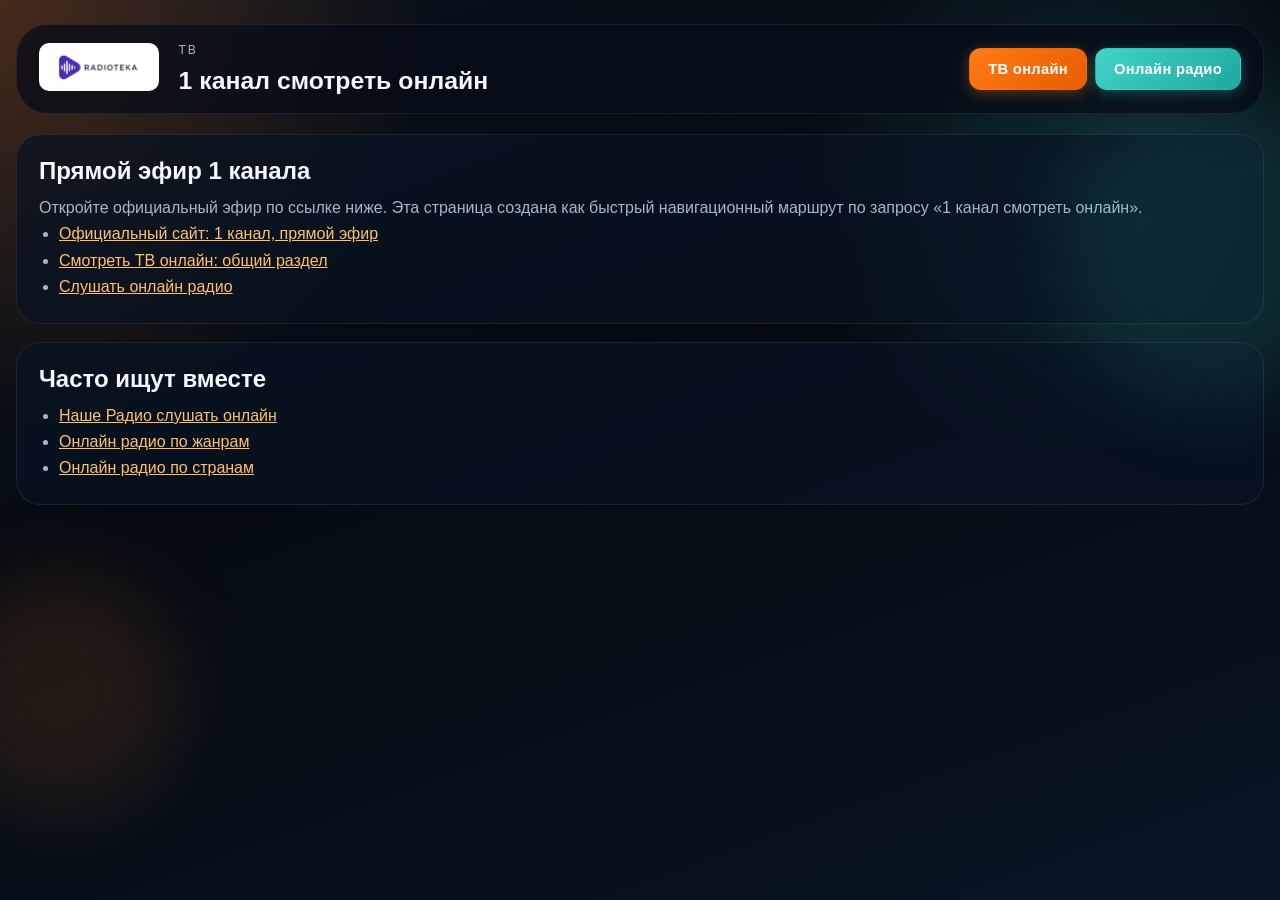
<file: kanal-1-online.html>
<!DOCTYPE html>
<html lang="ru">
  <head>
    <meta charset="UTF-8" />
    <meta name="viewport" content="width=device-width, initial-scale=1.0" />
    <title>1 канал смотреть онлайн в прямом эфире | Радиотека</title>
    <meta name="description" content="1 канал смотреть онлайн: удобная страница с быстрым переходом к официальному эфиру и дополнительной навигацией по онлайн радио." />
    <meta name="keywords" content="1 канал смотреть онлайн, первый канал онлайн, прямой эфир 1 канал" />
    <meta name="robots" content="index,follow,max-snippet:-1,max-image-preview:large,max-video-preview:-1" />
    <meta property="og:type" content="article" />
    <meta property="og:url" content="https://radio-teka.com/kanal-1-online.html" />
    <meta property="og:title" content="1 канал смотреть онлайн в прямом эфире" />
    <meta property="og:description" content="Быстрый переход к просмотру 1 канала и полезным разделам для онлайн радио." />
    <meta property="og:image" content="https://radio-teka.com/logo.jpg" />
    <link rel="canonical" href="https://radio-teka.com/kanal-1-online.html" />
    <link rel="stylesheet" href="./styles.css" />
    <script type="application/ld+json">
      {
        "@context": "https://schema.org",
        "@type": "WebPage",
        "name": "1 канал смотреть онлайн в прямом эфире",
        "url": "https://radio-teka.com/kanal-1-online.html",
        "inLanguage": "ru"
      }
    </script>
    <script type="application/ld+json">
      {
        "@context": "https://schema.org",
        "@type": "FAQPage",
        "mainEntity": [
          {
            "@type": "Question",
            "name": "Где смотреть 1 канал онлайн?",
            "acceptedAnswer": {
              "@type": "Answer",
              "text": "Перейдите по ссылке на официальный эфир 1 канала на этой странице." 
            }
          },
          {
            "@type": "Question",
            "name": "Есть ли на сайте онлайн радио?",
            "acceptedAnswer": {
              "@type": "Answer",
              "text": "Да, на главной странице доступен каталог онлайн радио с поиском и фильтрами." 
            }
          }
        ]
      }
    </script>
  </head>
  <body>
    <div class="app-shell">
      <header class="topbar browse-topbar">
        <div class="brand-block">
          <a href="./index.html" style="text-decoration: none;">
            <img src="./logo2.jpg" alt="Radioteka" class="brand-logo" />
          </a>
        </div>
        <div class="browse-header-copy">
          <p class="eyebrow">ТВ</p>
          <h1>1 канал смотреть онлайн</h1>
        </div>
        <div class="topbar-shortcuts" aria-label="Навигация">
          <a class="topbar-link-btn" href="./tv-online.html">ТВ онлайн</a>
          <a class="topbar-link-btn" href="./index.html">Онлайн радио</a>
        </div>
      </header>

      <main class="seo-page-main">
        <section class="seo-page-section">
          <h2>Прямой эфир 1 канала</h2>
          <p>Откройте официальный эфир по ссылке ниже. Эта страница создана как быстрый навигационный маршрут по запросу «1 канал смотреть онлайн».</p>
          <ul>
            <li><a href="https://www.1tv.ru/live" rel="nofollow noopener" target="_blank">Официальный сайт: 1 канал, прямой эфир</a></li>
            <li><a href="./tv-online.html">Смотреть ТВ онлайн: общий раздел</a></li>
            <li><a href="./index.html">Слушать онлайн радио</a></li>
          </ul>
        </section>

        <section class="seo-page-section">
          <h2>Часто ищут вместе</h2>
          <ul>
            <li><a href="./nashe-radio-online.html">Наше Радио слушать онлайн</a></li>
            <li><a href="./genres.html">Онлайн радио по жанрам</a></li>
            <li><a href="./countries.html">Онлайн радио по странам</a></li>
          </ul>
        </section>
      </main>
    </div>
  </body>
</html>
</file>
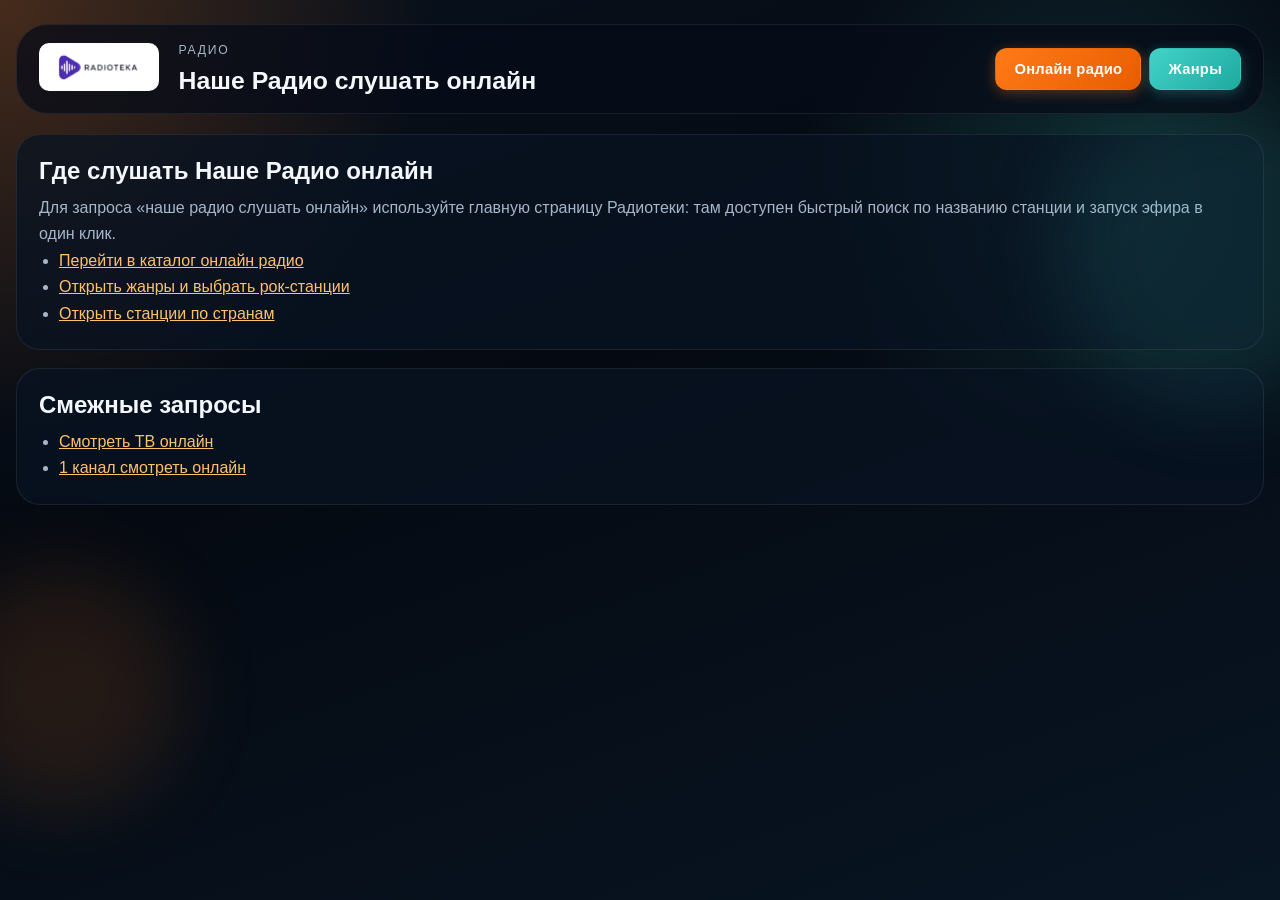
<file: nashe-radio-online.html>
<!DOCTYPE html>
<html lang="ru">
  <head>
    <meta charset="UTF-8" />
    <meta name="viewport" content="width=device-width, initial-scale=1.0" />
    <title>Наше Радио слушать онлайн бесплатно | Радиотека</title>
    <meta name="description" content="Наше Радио слушать онлайн в прямом эфире: переход к разделу онлайн радио, подборкам по жанрам и быстрому поиску станций." />
    <meta name="keywords" content="наше радио слушать онлайн, наше радио онлайн, рок радио онлайн" />
    <meta name="robots" content="index,follow,max-snippet:-1,max-image-preview:large,max-video-preview:-1" />
    <meta property="og:type" content="article" />
    <meta property="og:url" content="https://radio-teka.com/nashe-radio-online.html" />
    <meta property="og:title" content="Наше Радио слушать онлайн бесплатно" />
    <meta property="og:description" content="Навигационная страница для быстрого перехода к прослушиванию онлайн радио и рок-станций." />
    <meta property="og:image" content="https://radio-teka.com/logo.jpg" />
    <link rel="canonical" href="https://radio-teka.com/nashe-radio-online.html" />
    <link rel="stylesheet" href="./styles.css" />
    <script type="application/ld+json">
      {
        "@context": "https://schema.org",
        "@type": "WebPage",
        "name": "Наше Радио слушать онлайн бесплатно",
        "url": "https://radio-teka.com/nashe-radio-online.html",
        "inLanguage": "ru"
      }
    </script>
    <script type="application/ld+json">
      {
        "@context": "https://schema.org",
        "@type": "BreadcrumbList",
        "itemListElement": [
          {
            "@type": "ListItem",
            "position": 1,
            "name": "Онлайн радио",
            "item": "https://radio-teka.com/"
          },
          {
            "@type": "ListItem",
            "position": 2,
            "name": "Наше Радио слушать онлайн",
            "item": "https://radio-teka.com/nashe-radio-online.html"
          }
        ]
      }
    </script>
  </head>
  <body>
    <div class="app-shell">
      <header class="topbar browse-topbar">
        <div class="brand-block">
          <a href="./index.html" style="text-decoration: none;">
            <img src="./logo2.jpg" alt="Radioteka" class="brand-logo" />
          </a>
        </div>
        <div class="browse-header-copy">
          <p class="eyebrow">Радио</p>
          <h1>Наше Радио слушать онлайн</h1>
        </div>
        <div class="topbar-shortcuts" aria-label="Навигация">
          <a class="topbar-link-btn" href="./index.html">Онлайн радио</a>
          <a class="topbar-link-btn" href="./genres.html">Жанры</a>
        </div>
      </header>

      <main class="seo-page-main">
        <section class="seo-page-section">
          <h2>Где слушать Наше Радио онлайн</h2>
          <p>Для запроса «наше радио слушать онлайн» используйте главную страницу Радиотеки: там доступен быстрый поиск по названию станции и запуск эфира в один клик.</p>
          <ul>
            <li><a href="./index.html">Перейти в каталог онлайн радио</a></li>
            <li><a href="./genres.html">Открыть жанры и выбрать рок-станции</a></li>
            <li><a href="./countries.html">Открыть станции по странам</a></li>
          </ul>
        </section>

        <section class="seo-page-section">
          <h2>Смежные запросы</h2>
          <ul>
            <li><a href="./tv-online.html">Смотреть ТВ онлайн</a></li>
            <li><a href="./kanal-1-online.html">1 канал смотреть онлайн</a></li>
          </ul>
        </section>
      </main>
    </div>
  </body>
</html>
</file>
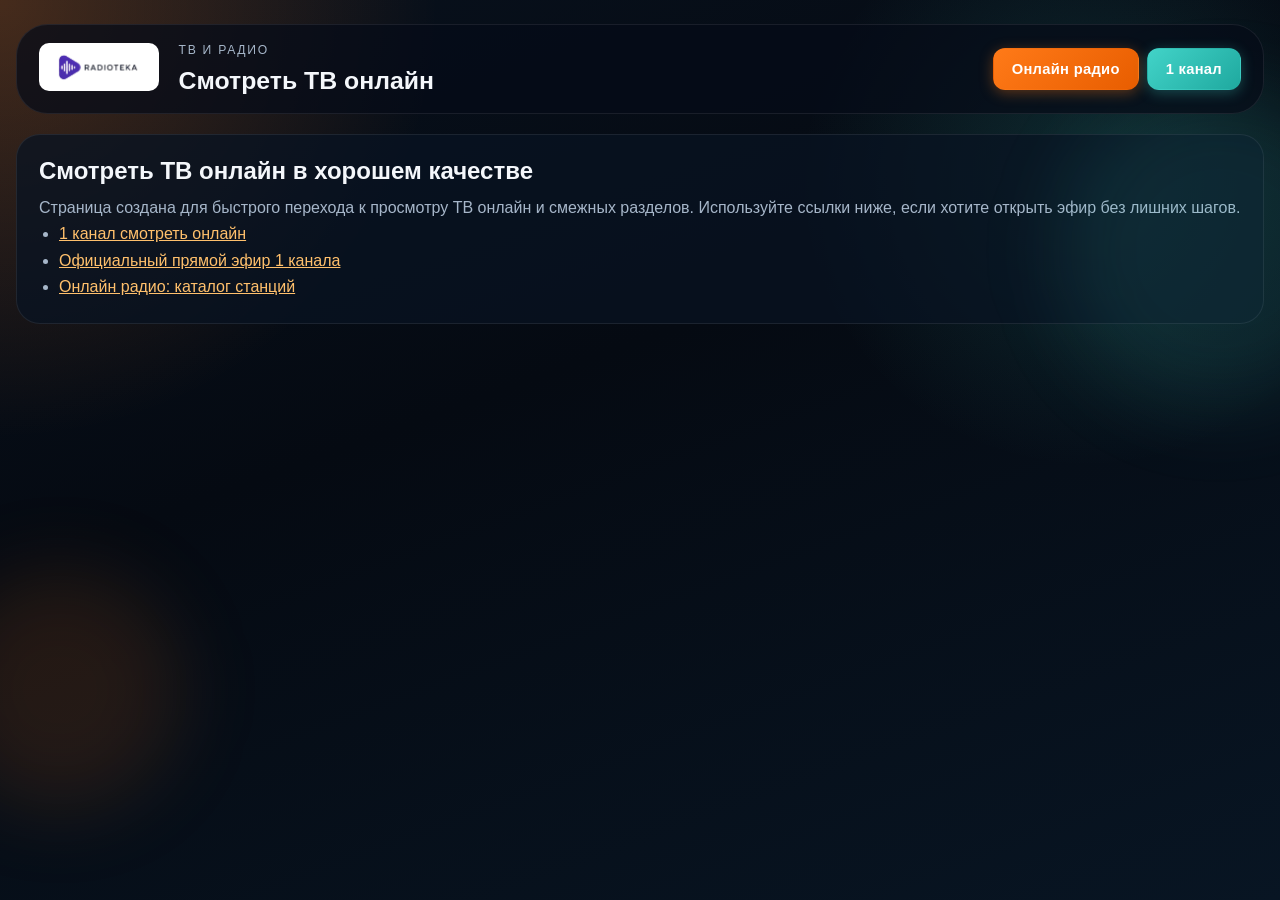
<file: tv-online.html>
<!DOCTYPE html>
<html lang="ru">
  <head>
    <meta charset="UTF-8" />
    <meta name="viewport" content="width=device-width, initial-scale=1.0" />
    <title>Смотреть ТВ онлайн бесплатно в прямом эфире | Радиотека</title>
    <meta name="description" content="Смотреть ТВ онлайн в хорошем качестве: быстрые переходы на эфиры популярных телеканалов и удобная навигация по разделам радио и ТВ." />
    <meta name="keywords" content="смотреть тв онлайн, тв онлайн, прямой эфир тв" />
    <meta name="robots" content="index,follow,max-snippet:-1,max-image-preview:large,max-video-preview:-1" />
    <meta property="og:type" content="article" />
    <meta property="og:url" content="https://radio-teka.com/tv-online.html" />
    <meta property="og:title" content="Смотреть ТВ онлайн бесплатно в прямом эфире" />
    <meta property="og:description" content="Подборка полезных ссылок для просмотра ТВ онлайн и перехода к радиоэфирам." />
    <meta property="og:image" content="https://radio-teka.com/logo.jpg" />
    <link rel="canonical" href="https://radio-teka.com/tv-online.html" />
    <link rel="stylesheet" href="./styles.css" />
    <script type="application/ld+json">
      {
        "@context": "https://schema.org",
        "@type": "WebPage",
        "name": "Смотреть ТВ онлайн бесплатно в прямом эфире",
        "url": "https://radio-teka.com/tv-online.html",
        "inLanguage": "ru"
      }
    </script>
    <script type="application/ld+json">
      {
        "@context": "https://schema.org",
        "@type": "FAQPage",
        "mainEntity": [
          {
            "@type": "Question",
            "name": "Где смотреть ТВ онлайн в прямом эфире?",
            "acceptedAnswer": {
              "@type": "Answer",
              "text": "На этой странице собраны быстрые ссылки на популярные эфиры и официальный сайт 1 канала." 
            }
          },
          {
            "@type": "Question",
            "name": "Можно ли здесь слушать радио онлайн?",
            "acceptedAnswer": {
              "@type": "Answer",
              "text": "Да, перейдите на главную страницу Радиотеки и выберите радиостанцию в каталоге." 
            }
          }
        ]
      }
    </script>
  </head>
  <body>
    <div class="app-shell">
      <header class="topbar browse-topbar">
        <div class="brand-block">
          <a href="./index.html" style="text-decoration: none;">
            <img src="./logo2.jpg" alt="Radioteka" class="brand-logo" />
          </a>
        </div>
        <div class="browse-header-copy">
          <p class="eyebrow">ТВ и радио</p>
          <h1>Смотреть ТВ онлайн</h1>
        </div>
        <div class="topbar-shortcuts" aria-label="Навигация">
          <a class="topbar-link-btn" href="./index.html">Онлайн радио</a>
          <a class="topbar-link-btn" href="./kanal-1-online.html">1 канал</a>
        </div>
      </header>

      <main class="seo-page-main">
        <section class="seo-page-section">
          <h2>Смотреть ТВ онлайн в хорошем качестве</h2>
          <p>Страница создана для быстрого перехода к просмотру ТВ онлайн и смежных разделов. Используйте ссылки ниже, если хотите открыть эфир без лишних шагов.</p>
          <ul>
            <li><a href="./kanal-1-online.html">1 канал смотреть онлайн</a></li>
            <li><a href="https://www.1tv.ru/live" rel="nofollow noopener" target="_blank">Официальный прямой эфир 1 канала</a></li>
            <li><a href="./index.html">Онлайн радио: каталог станций</a></li>
          </ul>
        </section>

      </main>
    </div>
  </body>
</html>
</file>
<file: styles.css>
:root {
  --bg: #07111f;
  --panel: rgba(9, 19, 34, 0.74);
  --panel-strong: rgba(13, 27, 47, 0.92);
  --line: rgba(255, 255, 255, 0.08);
  --text: #f4f7fb;
  --muted: #a6b6c9;
  --accent: #ff7a18;
  --accent-soft: #ffc06c;
  --teal: #42d3c8;
  --shadow: 0 24px 80px rgba(0, 0, 0, 0.35);
  --radius-xl: 32px;
  --radius-lg: 24px;
  --radius-md: 18px;
}

* {
  box-sizing: border-box;
}

body {
  margin: 0;
  min-height: 100vh;
  font-family: "Space Grotesk", sans-serif;
  color: var(--text);
  background:
    radial-gradient(circle at top left, rgba(255, 122, 24, 0.25), transparent 28%),
    radial-gradient(circle at 85% 20%, rgba(66, 211, 200, 0.16), transparent 22%),
    linear-gradient(160deg, #08111d 0%, #050a12 42%, #081523 100%);
}

body::before,
body::after {
  content: "";
  position: fixed;
  inset: auto;
  border-radius: 999px;
  filter: blur(40px);
  pointer-events: none;
}

body::before {
  width: 240px;
  height: 240px;
  left: -60px;
  bottom: 10%;
  background: rgba(255, 122, 24, 0.12);
}

body::after {
  width: 320px;
  height: 320px;
  right: -100px;
  top: 10%;
  background: rgba(66, 211, 200, 0.1);
}

.app-shell {
  width: min(1440px, calc(100% - 32px));
  margin: 0 auto;
  padding: 24px 0 48px;
}

.hero-panel,
.queue-panel,
.catalog-panel,
.search-field,
.timer-field,
.summary-card,
.queue-item,
.station-card,
.filter-pill,
.primary-button,
.ghost-button,
.icon-button {
  backdrop-filter: blur(18px);
}

.topbar {
  position: relative;
  z-index: 100;
  overflow: visible;
  display: flex;
  align-items: center;
  justify-content: space-between;
  gap: 20px;
  padding: 18px 22px;
  border: 1px solid var(--line);
  border-radius: var(--radius-xl);
  background: rgba(6, 12, 24, 0.72);
}

.brand-block {
  display: flex;
  align-items: center;
  gap: 14px;
}

.brand-mark,
.station-badge,
.station-logo {
  display: grid;
  place-items: center;
  font-family: "Manrope", sans-serif;
  font-weight: 800;
}

.brand-mark {
  width: 56px;
  height: 56px;
  border-radius: 18px;
  background: linear-gradient(135deg, var(--accent), #ff9d2f 55%, var(--accent-soft));
  color: #10131a;
}

.brand-logo {
  height: 48px;
  width: auto;
  object-fit: contain;
  border-radius: 10px;
  background: #fff;
  padding: 4px 8px;
  mix-blend-mode: normal;
  transition: opacity 0.2s ease;
  cursor: pointer;
}

.brand-block a:hover .brand-logo {
  opacity: 0.8;
}

.eyebrow {
  margin: 0 0 6px;
  font-size: 0.76rem;
  text-transform: uppercase;
  letter-spacing: 0.14em;
  color: var(--muted);
}

h1,
h2,
h3,
p {
  margin: 0;
}

h1,
h2,
h3 {
  font-family: "Manrope", sans-serif;
}

h1 {
  font-size: 1.42rem;
}

.topbar-actions {
  display: flex;
  flex: 1;
  justify-content: flex-end;
  align-items: stretch;
  gap: 14px;
}

.search-wrap {
  position: relative;
  z-index: 160;
  flex: 1;
  min-width: 320px;
  max-width: 920px;
}

.search-field,
.timer-field {
  display: grid;
  gap: 7px;
  min-width: 240px;
  padding: 12px 14px;
  border: 1px solid var(--line);
  border-radius: 20px;
  background: rgba(255, 255, 255, 0.04);
}

.topbar .search-wrap .search-field {
  border: none;
  background: transparent;
  border-radius: 0;
  padding-left: 0;
}

.search-field {
  width: 100%;
}

.timer-field {
  min-width: 160px;
  flex: 0 0 200px;
}

input,
select,
button {
  font: inherit;
}

input,
select {
  border: 0;
  outline: none;
  color: var(--text);
  background: transparent;
}

.search-field > span,
.timer-field > span {
  color: var(--muted);
  font-size: 0.82rem;
  letter-spacing: 0.04em;
  text-transform: uppercase;
}

#station-search {
  width: 100%;
  min-width: 0;
  padding: 0;
  line-height: 1.4;
  appearance: none;
  -webkit-appearance: none;
}

#station-search::-webkit-search-decoration,
#station-search::-webkit-search-cancel-button,
#station-search::-webkit-search-results-button,
#station-search::-webkit-search-results-decoration {
  -webkit-appearance: none;
  appearance: none;
  display: none;
}

#station-search::-ms-clear,
#station-search::-ms-reveal {
  display: none;
  width: 0;
  height: 0;
}

#station-search:focus,
#sleep-timer:focus {
  color: var(--text);
}

input::placeholder {
  color: #8193aa;
}

.search-suggestions {
  position: absolute;
  top: calc(100% + 10px);
  left: 0;
  right: 0;
  z-index: 9999;
  display: grid;
  gap: 6px;
  padding: 10px;
  border: 1px solid rgba(255, 255, 255, 0.08);
  border-radius: 20px;
  background: rgba(7, 16, 29, 0.96);
  box-shadow: 0 20px 40px rgba(0, 0, 0, 0.32);
  backdrop-filter: blur(18px);
  max-height: min(62vh, 520px);
  overflow-y: auto;
}

.search-suggestions[hidden] {
  display: none !important;
}

.search-suggestion {
  display: grid;
  grid-template-columns: 44px minmax(0, 1fr);
  gap: 12px;
  align-items: center;
  width: 100%;
  padding: 10px;
  border: 1px solid transparent;
  border-radius: 16px;
  color: var(--text);
  background: transparent;
  text-align: left;
  cursor: pointer;
}

.search-suggestion:hover,
.search-suggestion.active {
  border-color: rgba(255, 192, 108, 0.24);
  background: rgba(255, 255, 255, 0.08);
}

.search-suggestion .station-logo {
  width: 44px;
  height: 44px;
  border-radius: 14px;
}

.search-suggestion-meta {
  min-width: 0;
}

.search-suggestion-meta strong,
.search-suggestion-meta small {
  display: block;
  overflow: hidden;
  text-overflow: ellipsis;
  white-space: nowrap;
}

.search-suggestion-meta strong {
  color: var(--text);
}

.search-suggestion-meta small {
  margin-top: 4px;
  color: var(--muted);
}

.layout-grid {
  display: grid;
  grid-template-columns: minmax(0, 1.6fr) 360px;
  gap: 22px;
  margin-top: 8px;
}

.hero-panel,
.queue-panel,
.catalog-panel {
  position: relative;
  overflow: hidden;
  border: 1px solid var(--line);
  border-radius: var(--radius-xl);
  background: var(--panel);
  box-shadow: var(--shadow);
}

.hero-panel {
  min-height: 480px;
  padding: 34px;
}

.hero-backdrop {
  position: absolute;
  inset: 0;
  background: linear-gradient(135deg, rgba(10,18,35,0.95) 0%, rgba(6,12,24,0.9) 100%);
}

.hero-copy {
  position: relative;
  z-index: 2;
  display: grid;
  gap: 22px;
  flex: 1;
  min-width: 0;
  max-width: calc(100% - 450px);
}

.hero-layout {
  position: relative;
  z-index: 1;
  display: flex;
  align-items: center;
  gap: 40px;
  height: 100%;
  min-height: calc(480px - 68px);
}

/* tagline in topbar */
.topbar-tagline {
  flex: 0 0 auto;
  font-size: 0.82rem;
  color: var(--muted);
  white-space: nowrap;
  letter-spacing: 0.02em;
}

/* ── Vinyl record ── */
.hero-vinyl-wrap {
  position: absolute;
  right: 34px;
  top: 50%;
  transform: translateY(-50%);
  z-index: 0;
  pointer-events: none;
}

.vinyl-disc {
  width: 400px;
  height: 400px;
  border-radius: 50%;
  background: radial-gradient(circle at 30% 30%, #333, #000);
  box-shadow:
    0 30px 80px rgba(0,0,0,0.9),
    inset -3px -3px 15px rgba(0,0,0,0.8),
    inset 3px 3px 15px rgba(255,255,255,0.08);
  position: relative;
  display: flex;
  align-items: center;
  justify-content: center;
  overflow: hidden;
  animation: vinyl-spin 4s linear infinite;
  animation-play-state: paused;
  cursor: pointer;
  transition: filter 0.2s;
}

.vinyl-disc:hover { filter: brightness(1.12); }

.vinyl-disc.playing {
  animation-play-state: running;
}

.vinyl-disc {
  pointer-events: auto;
}

.vinyl-grooves {
  position: absolute;
  width: 80%;
  height: 80%;
  border-radius: 50%;
  background: repeating-radial-gradient(
    circle,
    #1a1a1a 0px, #1a1a1a 2px,
    #0a0a0a 2px, #0a0a0a 4px
  );
}

.vinyl-label {
  position: absolute;
  width: 54%;
  height: 54%;
  border-radius: 50%;
  background: linear-gradient(135deg, var(--accent), #c85a00);
  display: flex;
  align-items: center;
  justify-content: center;
  box-shadow: 0 4px 22px rgba(255,130,30,0.45);
  z-index: 2;
  overflow: hidden;
  font-family: "Manrope", sans-serif;
  font-weight: 800;
  font-size: 1.1rem;
  color: #10131a;
}

.vinyl-label img {
  width: 100%;
  height: 100%;
  object-fit: cover;
  border-radius: 50%;
}

@keyframes vinyl-spin {
  from { transform: rotate(0deg); }
  to   { transform: rotate(360deg); }
}

.hero-station-row {
  display: flex;
  align-items: center;
  gap: 18px;
}

.station-badge {
  width: 92px;
  height: 92px;
  border-radius: 28px;
  color: #09111d;
  font-size: 2rem;
  background: linear-gradient(145deg, #fff0d1, var(--accent-soft), var(--accent));
}

.station-badge img,
.station-logo img {
  width: 100%;
  height: 100%;
  object-fit: cover;
  display: block;
}

#current-title {
  font-size: clamp(2.4rem, 4vw, 4rem);
  line-height: 0.96;
  max-width: 9ch;
}

.current-description {
  max-width: 52ch;
  margin-top: 10px;
  color: var(--muted);
  font-size: 1.02rem;
}

.tag-row,
.filter-pills,
.control-row,
.status-row {
  display: flex;
  gap: 10px;
  flex-wrap: wrap;
  align-items: center;
}

.tag,
.filter-pill {
  padding: 10px 14px;
  border: 1px solid rgba(255, 255, 255, 0.1);
  border-radius: 999px;
  color: var(--muted);
  background: rgba(255, 255, 255, 0.04);
}

.filter-pill {
  cursor: pointer;
  transition: transform 160ms ease, border-color 160ms ease, color 160ms ease;
}

.filter-pill.active,
.filter-pill:hover {
  border-color: rgba(255, 192, 108, 0.48);
  color: var(--text);
  transform: translateY(-1px);
}

.primary-button,
.ghost-button,
.icon-button {
  border: 1px solid transparent;
  cursor: pointer;
  transition: transform 160ms ease, opacity 160ms ease, border-color 160ms ease;
}

.primary-button:hover,
.ghost-button:hover,
.icon-button:hover,
.station-card:hover,
.queue-item:hover {
  transform: translateY(-2px);
}

.primary-button {
  padding: 14px 24px;
  border-radius: 999px;
  background: linear-gradient(135deg, var(--accent), #ffa43b);
  color: #10131a;
  font-weight: 700;
}

.ghost-button,
.icon-button {
  padding: 14px 18px;
  border-radius: 999px;
  color: var(--text);
  background: rgba(255, 255, 255, 0.04);
  border-color: rgba(255, 255, 255, 0.08);
}

.icon-button.active {
  color: #10131a;
  background: var(--accent-soft);
}

.status-row {
  justify-content: space-between;
  color: var(--muted);
  font-size: 0.94rem;
}

.visualizer {
  display: flex;
  align-items: end;
  gap: 8px;
  height: 70px;
  margin-top: 8px;
}

.visualizer span {
  width: 14px;
  border-radius: 999px;
  background: linear-gradient(180deg, var(--teal), rgba(255, 255, 255, 0.12));
  animation: bounce 1.1s ease-in-out infinite;
}

.visualizer span:nth-child(1) { height: 24px; animation-delay: 0s; }
.visualizer span:nth-child(2) { height: 54px; animation-delay: 0.15s; }
.visualizer span:nth-child(3) { height: 36px; animation-delay: 0.3s; }
.visualizer span:nth-child(4) { height: 62px; animation-delay: 0.45s; }
.visualizer span:nth-child(5) { height: 28px; animation-delay: 0.2s; }
.visualizer span:nth-child(6) { height: 48px; animation-delay: 0.55s; }
.visualizer span:nth-child(7) { height: 30px; animation-delay: 0.75s; }

.queue-panel,
.catalog-panel {
  padding: 26px;
}

.queue-panel {
  display: grid;
  gap: 18px;
  align-content: start;
}

.panel-heading {
  display: flex;
  align-items: end;
  justify-content: space-between;
  gap: 12px;
}

.panel-heading h3 {
  font-size: 1.5rem;
}

.summary-card {
  display: flex;
  align-items: center;
  justify-content: space-between;
  padding: 16px 18px;
  border: 1px solid var(--line);
  border-radius: 22px;
  background: rgba(255, 255, 255, 0.05);
}

.queue-list,
.station-grid {
  display: grid;
  gap: 14px;
}

.queue-item,
.station-card {
  border: 1px solid rgba(255, 255, 255, 0.07);
  background: rgba(255, 255, 255, 0.04);
  transition: transform 160ms ease, border-color 160ms ease, background 160ms ease;
}

.queue-item {
  display: grid;
  grid-template-columns: 56px 1fr auto;
  gap: 12px;
  align-items: center;
  padding: 14px;
  border-radius: 22px;
}

.queue-item.active,
.station-card.active {
  border-color: rgba(255, 192, 108, 0.45);
  background: rgba(255, 160, 60, 0.09);
}

.station-logo {
  width: 56px;
  height: 56px;
  border-radius: 18px;
  color: #0d1524;
  background: linear-gradient(135deg, #fce3a3, #ff9f43);
  overflow: hidden;
}

.queue-meta,
.station-meta {
  display: grid;
  gap: 4px;
}

.queue-meta small,
.station-meta small {
  color: var(--muted);
}

.queue-meta strong,
.station-meta strong {
  color: #ffffff;
}

.queue-item {
  cursor: pointer;
}

.queue-count {
  color: var(--muted);
  font-size: 0.88rem;
}

.catalog-panel {
  grid-column: 1 / 2;
}

.catalog-heading {
  margin-bottom: 20px;
}

.station-grid {
  grid-template-columns: repeat(3, minmax(0, 1fr));
}

.station-card {
  display: grid;
  gap: 18px;
  padding: 18px;
  border-radius: 28px;
  cursor: pointer;
}

.station-card-top {
  display: flex;
  align-items: center;
  justify-content: space-between;
  gap: 10px;
}

.station-card .station-logo {
  width: 68px;
  height: 68px;
  border-radius: 22px;
  font-size: 1.12rem;
}

.load-more-card {
  display: grid;
  place-items: center;
  min-height: 220px;
  border: 1px dashed rgba(255, 255, 255, 0.14);
  border-radius: 28px;
  background: rgba(255, 255, 255, 0.03);
}

.load-more-card button {
  padding: 14px 22px;
  border: 1px solid rgba(255, 255, 255, 0.12);
  border-radius: 999px;
  color: var(--text);
  background: rgba(255, 255, 255, 0.06);
  cursor: pointer;
}

.station-card strong {
  font-family: "Manrope", sans-serif;
  font-size: 1.12rem;
}

.station-card p {
  color: var(--muted);
  line-height: 1.45;
}

.station-card-footer {
  display: flex;
  align-items: center;
  justify-content: space-between;
  gap: 12px;
  font-size: 0.92rem;
  color: var(--muted);
}

.empty-state {
  padding: 28px;
  border: 1px dashed rgba(255, 255, 255, 0.12);
  border-radius: 24px;
  color: var(--muted);
  text-align: center;
}

.seo-landing-panel {
  grid-column: 1 / -1;
  padding: 26px;
}

.seo-landing-text {
  margin: 4px 0 0;
  color: var(--muted);
  line-height: 1.65;
}

.seo-landing-links {
  margin: 16px 0 0;
  padding-left: 20px;
  display: grid;
  gap: 8px;
}

.seo-landing-links a {
  color: var(--accent-soft);
}

.seo-page-main {
  margin-top: 16px;
  display: grid;
  gap: 18px;
}

.seo-page-section {
  border: 1px solid var(--line);
  border-radius: var(--radius-lg);
  background: rgba(9, 19, 34, 0.74);
  padding: 22px;
}

.seo-page-section h2 {
  margin-bottom: 10px;
}

.seo-page-section p,
.seo-page-section li {
  color: var(--muted);
  line-height: 1.65;
}

.seo-page-section ul {
  margin: 0;
  padding-left: 20px;
}

.seo-page-section a {
  color: var(--accent-soft);
}

@keyframes bounce {
  0%,
  100% {
    transform: scaleY(0.75);
    opacity: 0.45;
  }
  50% {
    transform: scaleY(1.15);
    opacity: 1;
  }
}

@media (max-width: 1120px) {
  .layout-grid {
    grid-template-columns: 1fr;
  }
  .vinyl-disc { width: 280px; height: 280px; }

  .catalog-panel {
    grid-column: auto;
  }

  .station-grid {
    grid-template-columns: repeat(2, minmax(0, 1fr));
  }
}

@media (max-width: 760px) {
  .app-shell {
    width: min(100% - 20px, 100%);
    padding-top: 12px;
  }

  .topbar,
  .hero-panel,
  .queue-panel,
  .catalog-panel {
    border-radius: 24px;
  }

  .topbar,
  .hero-panel,
  .queue-panel,
  .catalog-panel {
    padding-left: 18px;
    padding-right: 18px;
  }

  .topbar {
    align-items: stretch;
  }

  .topbar-search {
    flex: 0 0 auto;
  }

  .topbar,
  .catalog-heading,
  .panel-heading {
    flex-direction: column;
    align-items: stretch;
  }

  .search-field,
  .timer-field {
    min-width: 100%;
  }

  .search-wrap {
    min-width: 100%;
    max-width: none;
  }

  .mobile-now-playing {
    display: grid;
    order: 5;
    width: 100%;
    grid-template-columns: minmax(0, 1fr) minmax(152px, 38vw);
    grid-template-areas:
      "copy vinyl"
      "controls controls"
      "status status"
      "visualizer visualizer";
    align-items: start;
    gap: 18px;
    padding: 18px;
    border: 1px solid rgba(255, 255, 255, 0.08);
    border-radius: 24px;
    background:
      radial-gradient(circle at top right, rgba(66, 211, 200, 0.12), transparent 32%),
      radial-gradient(circle at bottom left, rgba(255, 122, 24, 0.12), transparent 30%),
      linear-gradient(150deg, rgba(9, 19, 34, 0.94) 0%, rgba(7, 15, 28, 0.96) 100%);
    box-shadow: inset 0 1px 0 rgba(255, 255, 255, 0.04);
  }

  .mobile-now-playing-copy {
    grid-area: copy;
    display: grid;
    gap: 16px;
  }

  .mobile-hero-station-row {
    align-items: center;
    flex-direction: row;
    gap: 14px;
  }

  .mobile-current-title {
    margin: 0;
    font-family: "Manrope", sans-serif;
    font-size: clamp(2rem, 8vw, 2.8rem);
    line-height: 0.95;
    max-width: 8ch;
  }

  .mobile-current-description {
    margin-top: 8px;
    max-width: 28ch;
    font-size: 0.96rem;
  }

  .mobile-tag-row {
    gap: 8px;
  }

  .mobile-tag-row .tag {
    padding: 9px 12px;
  }

  .mobile-control-row {
    grid-area: controls;
    display: grid;
    grid-template-columns: minmax(0, 1fr) minmax(0, 1fr) 56px;
    gap: 10px;
  }

  .mobile-control-row .primary-button,
  .mobile-control-row .ghost-button,
  .mobile-control-row .icon-button {
    display: inline-flex;
    align-items: center;
    width: 100%;
    min-height: 56px;
    justify-content: center;
    text-align: center;
    white-space: normal;
    line-height: 1.15;
  }

  .mobile-status-row {
    grid-area: status;
    justify-content: flex-start;
  }

  .mobile-now-playing-vinyl {
    grid-area: vinyl;
    display: flex;
    justify-content: center;
    align-items: flex-start;
    min-height: 156px;
    padding-top: 4px;
  }

  .mobile-vinyl-disc {
    width: min(38vw, 164px);
    height: min(38vw, 164px);
  }

  .mobile-visualizer {
    grid-area: visualizer;
    margin-top: 4px;
  }

  .hero-panel {
    display: none;
  }

  .hero-panel {
    min-height: auto;
    padding-top: 24px;
    padding-bottom: 24px;
  }

  .hero-layout {
    flex-direction: column;
    gap: 24px;
  }

  .hero-vinyl-wrap {
    position: static;
    transform: none;
    display: flex;
    justify-content: center;
    padding-top: 20px;
  }

  .vinyl-disc { width: 160px; height: 160px; }

  .hero-station-row {
    align-items: flex-start;
    flex-direction: column;
  }

  #current-title {
    max-width: none;
    font-size: 2.4rem;
  }

  .status-row {
    flex-direction: column;
    align-items: flex-start;
  }

  .station-grid {
    grid-template-columns: 1fr;
  }

  .seo-landing-panel,
  .seo-page-section {
    padding: 18px;
  }
}

/* ── Хедер: убираем box-shadow/backdrop ── */
.topbar {
  box-shadow: none;
  backdrop-filter: none;
  -webkit-backdrop-filter: none;
}

/* ── Поиск в хедере ── */
.topbar-search {
  flex: 1 1 400px;
  max-width: 100%;
}

.mobile-now-playing {
  display: none;
}

.search-wrap {
  position: relative;
}

/* search-icon-svg removed */

.main-search-input {
  width: 100%;
  padding: 11px 16px;
  background: rgba(255, 255, 255, 0.07);
  border: 1px solid var(--line);
  border-radius: 14px;
  color: var(--text);
  font-size: 0.95rem;
  outline: none;
  transition: border-color 0.2s, background 0.2s;
  font-family: inherit;
}

.main-search-input::placeholder {
  color: var(--muted);
}

.main-search-input:focus {
  border-color: var(--accent);
  background: rgba(255, 255, 255, 0.1);
}

/* ── Навигация ── */
.topbar-nav {
  display: flex;
  gap: 6px;
  flex-shrink: 0;
}

.topbar-shortcuts {
  display: flex;
  align-items: center;
  gap: 8px;
  flex-shrink: 0;
}

.topbar-links-row,
.topbar-tools-row {
  display: flex;
  align-items: center;
  gap: 8px;
}

.topbar-link-btn {
  display: inline-flex;
  align-items: center;
  justify-content: center;
  gap: 6px;
  min-height: 42px;
  padding: 0 18px;
  border-radius: 12px;
  border: 1.5px solid transparent;
  color: #fff;
  font-size: 0.92rem;
  font-weight: 700;
  letter-spacing: 0.02em;
  text-decoration: none;
  transition: transform 0.18s, box-shadow 0.18s, filter 0.18s;
}

/* Жанры — оранжевый */
.topbar-link-btn:nth-child(1) {
  background: linear-gradient(135deg, #ff7a18 0%, #e85d00 100%);
  box-shadow: 0 3px 14px rgba(255,122,24,0.35);
}

/* Страны — бирюзовый */
.topbar-link-btn:nth-child(2) {
  background: linear-gradient(135deg, #42d3c8 0%, #1fa99f 100%);
  box-shadow: 0 3px 14px rgba(66,211,200,0.30);
}

.topbar-link-btn:hover {
  transform: translateY(-2px);
  filter: brightness(1.1);
  box-shadow: 0 6px 22px rgba(0,0,0,0.3);
}

.topbar-link-btn:focus-visible {
  outline: 2px solid #fff;
  outline-offset: 2px;
}

/* ── Util icon buttons (bookmark, PWA install) ── */
.topbar-util-btn {
  display: inline-flex;
  align-items: center;
  justify-content: center;
  width: 42px;
  height: 42px;
  border-radius: 12px;
  border: 1.5px solid rgba(255,255,255,0.14);
  background: rgba(255,255,255,0.06);
  color: var(--text);
  cursor: pointer;
  transition: background 0.18s, border-color 0.18s, transform 0.18s;
  flex-shrink: 0;
}

.topbar-util-btn svg {
  width: 18px;
  height: 18px;
}

.topbar-util-btn:hover {
  background: rgba(255,255,255,0.12);
  border-color: rgba(255,255,255,0.28);
  transform: translateY(-1px);
}

.pwa-install-btn {
  border-color: rgba(66,211,200,0.4);
  color: var(--teal);
}

.pwa-install-btn:hover {
  background: rgba(66,211,200,0.12);
  border-color: var(--teal);
}

/* ── Bookmark toast ── */
.bookmark-toast {
  position: fixed;
  top: 80px;
  left: 50%;
  transform: translateX(-50%);
  background: var(--panel-strong);
  border: 1px solid rgba(255,255,255,0.14);
  border-radius: 14px;
  padding: 14px 22px;
  font-size: 0.95rem;
  color: var(--text);
  box-shadow: 0 8px 32px rgba(0,0,0,0.4);
  z-index: 9999;
  white-space: nowrap;
  animation: toast-in 0.2s ease;
}

.bookmark-toast kbd {
  display: inline-block;
  padding: 2px 7px;
  border-radius: 6px;
  border: 1px solid rgba(255,255,255,0.25);
  background: rgba(255,255,255,0.08);
  font-family: inherit;
  font-size: 0.9em;
  font-weight: 700;
}

@keyframes toast-in {
  from { opacity: 0; transform: translateX(-50%) translateY(-8px); }
  to   { opacity: 1; transform: translateX(-50%) translateY(0); }
}

.nav-btn {
  padding: 9px 18px;
  border-radius: 12px;
  border: 1px solid var(--line);
  background: transparent;
  color: var(--muted);
  font-size: 0.9rem;
  font-weight: 600;
  cursor: pointer;
  transition: background 0.18s, color 0.18s, border-color 0.18s;
  font-family: inherit;
}

.nav-btn:hover {
  background: rgba(255, 255, 255, 0.08);
  color: var(--text);
}

.nav-btn.active {
  background: var(--accent);
  border-color: var(--accent);
  color: #10131a;
}

/* ── Browse: жанры и города ── */
.browse-view {
  padding: 32px;
}

.tiles-grid {
  display: grid;
  grid-template-columns: repeat(auto-fill, minmax(160px, 1fr));
  gap: 16px;
}

.browse-tile {
  display: flex;
  flex-direction: column;
  align-items: center;
  justify-content: center;
  gap: 6px;
  padding: 24px 16px;
  border-radius: var(--radius-md);
  border: 1px solid var(--line);
  background: linear-gradient(135deg, var(--c1, #1a2840), var(--c2, #0d1b2f));
  color: var(--text);
  cursor: pointer;
  transition: transform 0.18s, box-shadow 0.18s;
  font-family: inherit;
  text-align: center;
}

.browse-tile:hover {
  transform: translateY(-3px);
  box-shadow: 0 12px 32px rgba(0, 0, 0, 0.35);
}

.browse-tile-icon {
  font-size: 2rem;
  line-height: 1;
}

.browse-tile-name {
  font-size: 0.92rem;
  font-weight: 700;
}

.browse-tile-count {
  font-size: 0.78rem;
  color: var(--muted);
}

.browse-topbar {
  margin-bottom: 20px;
}

.browse-header-copy {
  display: grid;
  gap: 4px;
  margin-right: auto;
}

.browse-header-copy h1 {
  font-size: 1.55rem;
}

.browse-layout {
  display: grid;
  gap: 16px;
}

.browse-panel {
  border: 1px solid var(--line);
  border-radius: var(--radius-lg);
  background: var(--panel);
  padding: 16px;
}

.browse-panel-head {
  display: flex;
  align-items: center;
  justify-content: space-between;
  gap: 14px;
  margin-bottom: 12px;
}

.browse-panel-head h2 {
  font-size: 1.1rem;
}

.browse-panel-head p {
  color: var(--muted);
  font-size: 0.9rem;
}

.browse-filters {
  display: flex;
  flex-wrap: wrap;
  gap: 8px;
}

.browse-search-wrap {
  margin-top: 12px;
}

.browse-search-input {
  width: 100%;
  min-height: 42px;
  padding: 0 14px;
  border: 1px solid var(--line);
  border-radius: 12px;
  background: rgba(255, 255, 255, 0.05);
  color: var(--text);
  font-family: inherit;
  font-size: 0.95rem;
}

.browse-search-input::placeholder {
  color: var(--muted);
}

.browse-search-input:focus {
  outline: none;
  border-color: rgba(255, 122, 24, 0.7);
  background: rgba(255, 255, 255, 0.08);
}

.browse-filter-btn {
  display: inline-flex;
  align-items: center;
  gap: 8px;
  min-height: 38px;
  padding: 0 12px;
  border: 1px solid var(--line);
  border-radius: 999px;
  background: rgba(255, 255, 255, 0.04);
  color: var(--text);
  cursor: pointer;
  font-family: inherit;
  font-size: 0.9rem;
  transition: border-color 0.18s, background 0.18s, transform 0.18s;
}

.browse-filter-btn span {
  color: var(--muted);
}

.browse-filter-btn:hover {
  transform: translateY(-1px);
  border-color: rgba(255, 255, 255, 0.2);
}

.browse-filter-btn.active {
  border-color: rgba(255, 122, 24, 0.6);
  background: rgba(255, 122, 24, 0.16);
}

.browse-results-panel {
  padding-top: 18px;
}

.browse-station-card {
  min-height: 166px;
  cursor: pointer;
}

.browse-card-hint {
  margin-top: auto;
  color: var(--accent-soft);
  font-weight: 700;
  font-size: 0.9rem;
}

@media (max-width: 760px) {
  .topbar-search {
    flex: 0 0 auto;
  }

  .topbar-shortcuts {
    order: 4;
    width: 100%;
    flex-direction: column;
    align-items: stretch;
    gap: 10px;
    flex-wrap: nowrap;
  }

  .topbar-links-row {
    width: 100%;
  }

  .topbar-tools-row {
    width: 100%;
    justify-content: flex-start;
  }

  .mobile-now-playing {
    display: grid;
  }
}

@media (max-width: 700px) {
  .topbar-nav { display: none; }
  .topbar-search { max-width: 100%; }
  .mobile-now-playing {
    grid-template-columns: minmax(0, 1fr) 132px;
    gap: 16px;
  }
  .mobile-vinyl-disc {
    width: 132px;
    height: 132px;
  }
  .mobile-control-row {
    grid-template-columns: minmax(0, 1fr) 54px 132px;
    grid-template-areas: "next favorite play";
    align-items: stretch;
  }
  .mobile-control-row .primary-button {
    grid-area: play;
  }
  .mobile-control-row .ghost-button {
    grid-area: next;
  }
  .mobile-control-row .icon-button {
    grid-area: favorite;
  }
  .mobile-control-row .primary-button,
  .mobile-control-row .ghost-button {
    padding: 14px 16px;
    font-size: 0.98rem;
  }
  .topbar-shortcuts {
    width: 100%;
    position: relative;
    z-index: 3;
    isolation: isolate;
    overflow: visible;
  }
  .topbar-links-row {
    width: 100%;
    display: grid;
    grid-template-columns: repeat(2, minmax(0, 1fr));
    gap: 10px;
    align-items: stretch;
  }
  .topbar-tools-row {
    width: 100%;
    display: grid;
    grid-template-columns: repeat(2, 50px);
    gap: 10px;
    justify-content: start;
  }
  .topbar-link-btn {
    height: 56px;
    min-height: 56px;
    padding: 0 14px;
    width: 100%;
    min-width: 0;
    flex: 0 0 auto;
    position: relative;
    z-index: 1;
    align-self: start;
    line-height: 1;
    overflow: hidden;
    border-radius: 16px;
  }
  .topbar-link-btn:nth-child(1) {
    background: linear-gradient(135deg, #ff7a18 0%, #e85d00 100%);
  }
  .topbar-link-btn:nth-child(2) {
    background: linear-gradient(135deg, #42d3c8 0%, #1fa99f 100%);
  }
  .topbar-util-btn {
    width: 50px;
    height: 50px;
    position: relative;
    z-index: 1;
  }
  .browse-topbar {
    flex-wrap: wrap;
    align-items: flex-start;
  }
  .browse-panel-head {
    flex-direction: column;
    align-items: flex-start;
  }
  .tiles-grid { grid-template-columns: repeat(2, 1fr); }
}
</file>
